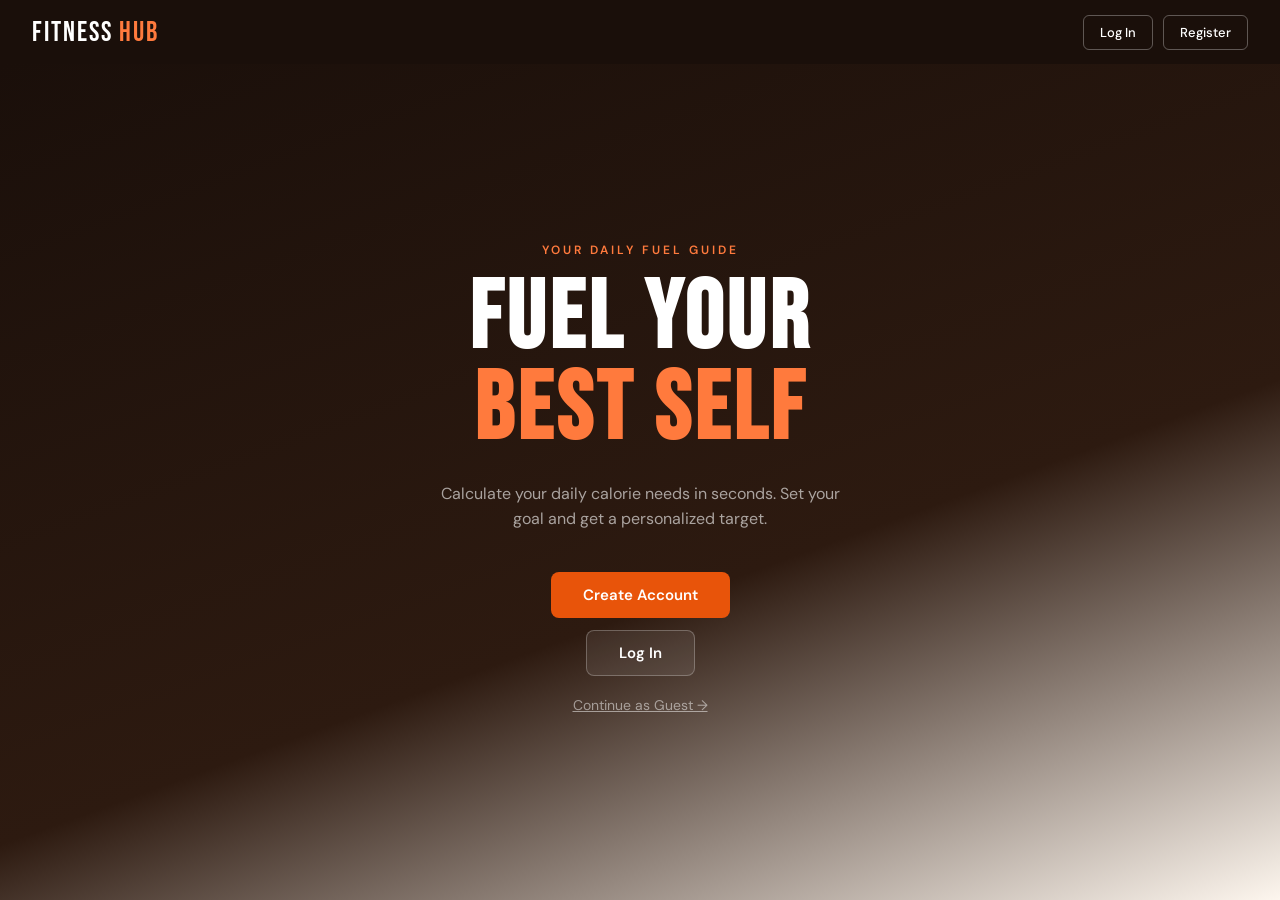
<file: WEBSITE/index.html>
<!DOCTYPE html>
<html lang="en">
<head>
  <meta charset="UTF-8" />
  <meta name="viewport" content="width=device-width, initial-scale=1.0" />
  <title>Fitness Hub</title>
  <link rel="stylesheet" href="style.css" />
  <link href="https://fonts.googleapis.com/css2?family=Bebas+Neue&family=DM+Sans:wght@300;400;500;600&display=swap" rel="stylesheet" />
</head>
<body>

  <header>
    <div class="logo"><span>FITNESS</span> HUB</div>
    <div class="header-guest" id="header-guest">
      <button onclick="showPage('login')">Log In</button>
      <button class="btn-orange" onclick="showPage('register')">Register</button>
    </div>
    <div class="header-user" id="header-user">
      <span>Welcome, <strong id="header-username"></strong></span>
      <button onclick="logout()">Log Out</button>
    </div>
  </header>

  <div class="toast" id="toast"></div>

  <!-- HOME -->
  <div class="page active" id="page-home">
    <div class="home-content">
      <p class="eyebrow">Your daily fuel guide</p>
      <h1>FUEL YOUR<br><span>BEST SELF</span></h1>
      <p class="home-sub">Calculate your daily calorie needs in seconds. Set your goal and get a personalized target.</p>
      <div class="home-btns">
        <button class="btn-orange" onclick="showPage('register')">Create Account</button>
        <button class="btn-outline" onclick="showPage('login')">Log In</button>
        <button class="btn-ghost" onclick="continueAsGuest()">Continue as Guest →</button>
      </div>
    </div>
  </div>

  <!-- LOGIN -->
  <div class="page" id="page-login">
    <div class="auth-wrapper">
      <div class="auth-card">
        <h2>WELCOME <span>BACK</span></h2>
        <p class="auth-sub">Log in to access your saved results.</p>
        <div class="error-msg" id="login-error"></div>
        <div class="form-group">
          <label>Email</label>
          <input type="email" id="login-email" placeholder="you@email.com" />
        </div>
        <div class="form-group">
          <label>Password</label>
          <input type="password" id="login-pass" placeholder="••••••••" />
        </div>
        <button class="btn-submit" onclick="doLogin()">Log In</button>
        <p class="auth-switch">No account? <a onclick="showPage('register')">Register here</a></p>
        <p class="auth-switch"><a onclick="continueAsGuest()">Continue as guest instead</a></p>
      </div>
    </div>
  </div>

  <!-- REGISTER -->
  <div class="page" id="page-register">
    <div class="auth-wrapper">
      <div class="auth-card">
        <h2>JOIN <span>FITNESS HUB</span></h2>
        <p class="auth-sub">Create a free account to save your results.</p>
        <div class="error-msg" id="register-error"></div>
        <div class="form-row">
          <div class="form-group">
            <label>First Name</label>
            <input type="text" id="reg-fname" placeholder="Alex" />
          </div>
          <div class="form-group">
            <label>Last Name</label>
            <input type="text" id="reg-lname" placeholder="Smith" />
          </div>
        </div>
        <div class="form-group">
          <label>Email</label>
          <input type="email" id="reg-email" placeholder="you@email.com" />
        </div>
        <div class="form-group">
          <label>Password</label>
          <input type="password" id="reg-pass" placeholder="At least 6 characters" />
        </div>
        <button class="btn-submit" onclick="doRegister()">Create Account</button>
        <p class="auth-switch">Already have an account? <a onclick="showPage('login')">Log in</a></p>
        <p class="auth-switch"><a onclick="continueAsGuest()">Continue as guest instead</a></p>
      </div>
    </div>
  </div>

  <!-- CALCULATOR -->
  <div class="page" id="page-calculator">
    <div class="calc-container">
      <div class="page-header">
        <p class="eyebrow">Step 1 — Your Info</p>
        <h1>CALORIE CALCULATOR</h1>
        <p>Fill in your details to get a personalized daily calorie estimate.</p>
      </div>

      <div class="card">
        <p class="card-title">Personal Details</p>
        <div class="form-row">
          <div class="form-group">
            <label>Age (years)</label>
            <input type="number" id="calc-age" placeholder="25" min="10" max="100" />
          </div>
          <div class="form-group">
            <label>Weight (kg)</label>
            <input type="number" id="calc-weight" placeholder="70" min="30" max="300" />
          </div>
        </div>
        <div class="form-row">
          <div class="form-group">
            <label>Height (cm)</label>
            <input type="number" id="calc-height" placeholder="175" min="100" max="250" />
          </div>
          <div class="form-group">
            <label>Gender</label>
            <div class="gender-toggle">
              <button class="gender-btn active" id="btn-male" onclick="setGender('male')">Male</button>
              <button class="gender-btn" id="btn-female" onclick="setGender('female')">Female</button>
            </div>
          </div>
        </div>
      </div>

      <div class="card">
        <p class="card-title">Activity Level</p>
        <div class="activity-list">
          <button class="activity-btn active" data-value="1.2" onclick="setActivity(this)">
            <div class="activity-info">
              <span class="activity-name">Sedentary</span>
              <span class="activity-desc">Little or no exercise</span>
            </div>
            <span class="activity-multiplier">×1.2</span>
          </button>
          <button class="activity-btn" data-value="1.375" onclick="setActivity(this)">
            <div class="activity-info">
              <span class="activity-name">Lightly Active</span>
              <span class="activity-desc">Light exercise 1–3 days/week</span>
            </div>
            <span class="activity-multiplier">×1.375</span>
          </button>
          <button class="activity-btn" data-value="1.55" onclick="setActivity(this)">
            <div class="activity-info">
              <span class="activity-name">Moderately Active</span>
              <span class="activity-desc">Moderate exercise 3–5 days/week</span>
            </div>
            <span class="activity-multiplier">×1.55</span>
          </button>
          <button class="activity-btn" data-value="1.725" onclick="setActivity(this)">
            <div class="activity-info">
              <span class="activity-name">Very Active</span>
              <span class="activity-desc">Hard exercise 6–7 days/week</span>
            </div>
            <span class="activity-multiplier">×1.725</span>
          </button>
          <button class="activity-btn" data-value="1.9" onclick="setActivity(this)">
            <div class="activity-info">
              <span class="activity-name">Extra Active</span>
              <span class="activity-desc">Very hard exercise + physical job</span>
            </div>
            <span class="activity-multiplier">×1.9</span>
          </button>
        </div>
      </div>

      <button class="btn-submit" onclick="calculate()">Calculate My Calories →</button>
    </div>
  </div>

  <!-- RESULTS -->
  <div class="page" id="page-results">
    <div class="calc-container">
      <div class="page-header">
        <p class="eyebrow">Your Results</p>
        <h1>DAILY CALORIE TARGET</h1>
      </div>

      <div class="result-hero">
        <p class="result-label">Recommended Daily Calories</p>
        <div class="result-number" id="result-number">2,200</div>
        <p class="result-unit">kcal / day</p>
        <div class="result-goal-badge" id="result-goal-badge">Maintain Weight</div>
      </div>

      <div class="goal-cards">
        <div class="goal-card selected" id="goal-maintain" onclick="selectGoal('maintain')">
          <div class="goal-icon">⚖️</div>
          <div class="goal-name">Maintain</div>
          <div class="goal-kcal" id="kcal-maintain">2200</div>
          <div class="goal-note">kcal / day</div>
        </div>
        <div class="goal-card" id="goal-lose" onclick="selectGoal('lose')">
          <div class="goal-icon">📉</div>
          <div class="goal-name">Lose Weight</div>
          <div class="goal-kcal" id="kcal-lose">1700</div>
          <div class="goal-note">kcal / day (−500)</div>
        </div>
        <div class="goal-card" id="goal-gain" onclick="selectGoal('gain')">
          <div class="goal-icon">📈</div>
          <div class="goal-name">Gain Weight</div>
          <div class="goal-kcal" id="kcal-gain">2700</div>
          <div class="goal-note">kcal / day (+500)</div>
        </div>
      </div>

      <div class="card">
        <p class="card-title">Your Stats</p>
        <div class="stats-grid">
          <div class="stat-item">
            <span class="stat-label">Age</span>
            <span class="stat-value" id="stat-age">—</span>
          </div>
          <div class="stat-item">
            <span class="stat-label">Weight</span>
            <span class="stat-value" id="stat-weight">—</span>
          </div>
          <div class="stat-item">
            <span class="stat-label">Height</span>
            <span class="stat-value" id="stat-height">—</span>
          </div>
          <div class="stat-item">
            <span class="stat-label">Gender</span>
            <span class="stat-value" id="stat-gender">—</span>
          </div>
          <div class="stat-item">
            <span class="stat-label">Activity</span>
            <span class="stat-value" id="stat-activity">—</span>
          </div>
          <div class="stat-item">
            <span class="stat-label">BMR</span>
            <span class="stat-value" id="stat-bmr">—</span>
          </div>
        </div>
      </div>

      <div class="save-bar" id="save-bar-loggedin">
        <p>Save this result — <strong id="save-goal-label">Maintain Weight</strong></p>
        <button class="btn-orange" id="save-btn" onclick="saveResult()">Save Result</button>
      </div>

      <div class="guest-notice" id="save-bar-guest">
        You're browsing as a guest — results won't be saved.
        <a onclick="showPage('register')">Create an account</a> or
        <a onclick="showPage('login')">log in</a> to save your results.
      </div>

      <div class="card" id="saved-history-card">
        <p class="card-title">Saved Results</p>
        <div id="saved-history-list"></div>
      </div>

      <button class="btn-outline-dark" onclick="showPage('calculator')">← Recalculate</button>
    </div>
  </div>

  <script src="script.js"></script>
</body>
</html>
</file>
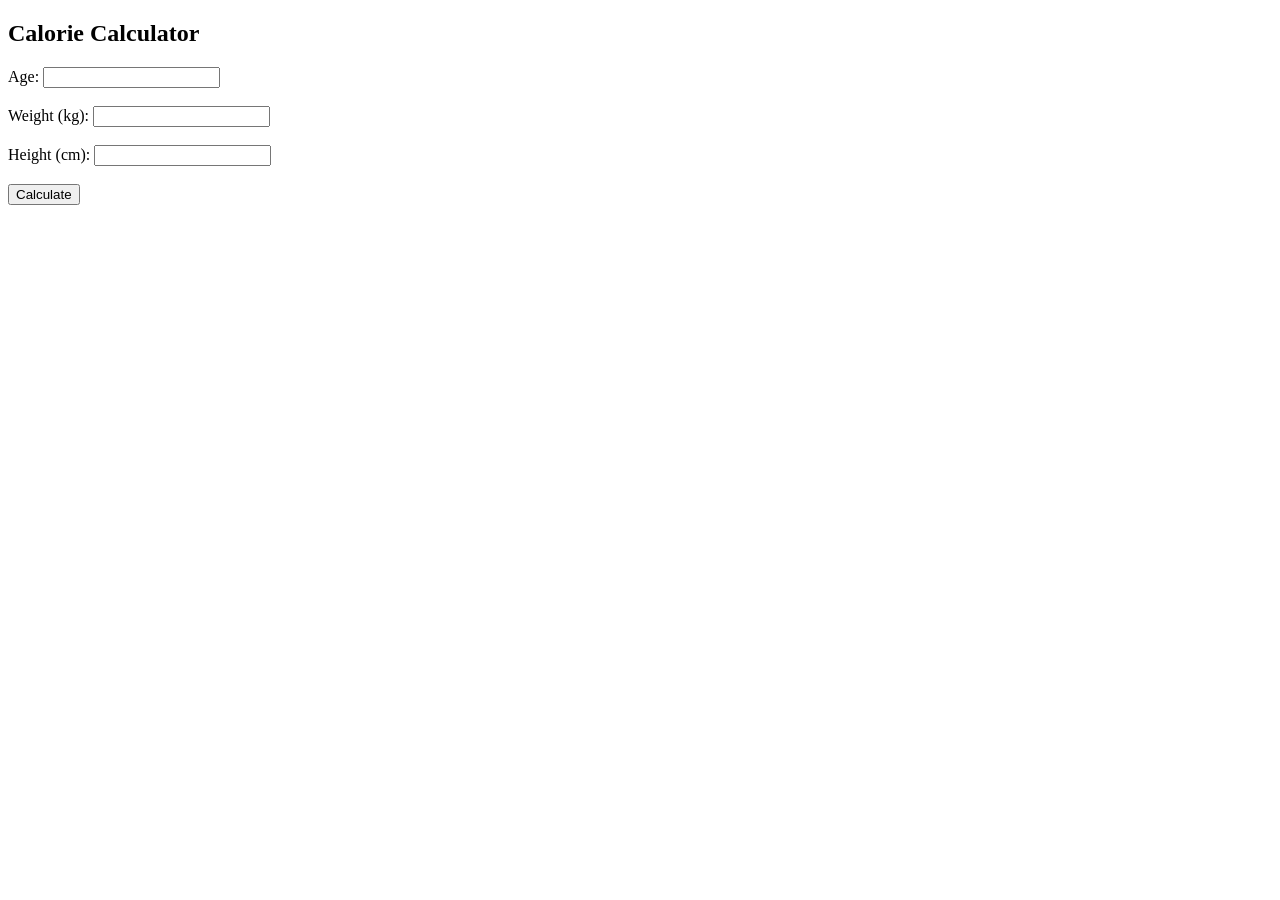
<file: calorie-calculator.html>
<!DOCTYPE html>
<html>
<head>
<title>Calorie Calculator</title>
</head>

<body>

<h2>Calorie Calculator</h2>

Age:
<input type="number" id="age"><br><br>

Weight (kg):
<input type="number" id="weight"><br><br>

Height (cm):
<input type="number" id="height"><br><br>

<button onclick="calculateCalories()">Calculate</button>

<h3 id="result"></h3>

<script>
function calculateCalories(){

let age = document.getElementById("age").value
let weight = document.getElementById("weight").value
let height = document.getElementById("height").value

let calories = (10 * weight) + (6.25 * height) - (5 * age) + 5

document.getElementById("result").innerHTML =
"Your daily calories: " + calories

}
</script>

</body>
</html>
</file>
<file: WEBSITE/style.css>
/* ============================================================
   Fitness Hub — style.css
   All styling for the application.
   Organized by: Base → Header → Pages → Components
   ============================================================ */

/* ── CSS Variables (color palette & fonts) ── */
:root {
  --orange:       #E8540A;
  --orange-dark:  #C4420A;
  --orange-light: #FF7A3D;
  --dark:         #1A0F0A;
  --dark-2:       #2D1A10;
  --cream:        #FDF6EE;
  --warm-white:   #FFFAF5;
  --text:         #3A2010;
  --text-muted:   #7A5A44;
  --border:       rgba(232, 84, 10, 0.15);

  --font-display: 'Bebas Neue', sans-serif;
  --font-body:    'DM Sans', sans-serif;
}

/* ── Reset & Base ── */
*, *::before, *::after {
  box-sizing: border-box;
  margin: 0;
  padding: 0;
}

body {
  font-family: var(--font-body);
  background: var(--cream);
  color: var(--text);
  min-height: 100vh;
}

/* ============================================================
   HEADER
   ============================================================ */
header {
  background: var(--dark);
  padding: 0 2rem;
  height: 64px;
  display: flex;
  align-items: center;
  justify-content: space-between;
  position: sticky;
  top: 0;
  z-index: 100;
}

.logo {
  font-family: var(--font-display);
  font-size: 28px;
  letter-spacing: 2px;
  color: var(--orange-light);
}

.logo span {
  color: #ffffff;
}

/* Guest header buttons */
.header-guest {
  display: flex;
  gap: 10px;
}

.header-guest button {
  font-family: var(--font-body);
  font-size: 13px;
  font-weight: 500;
  padding: 8px 16px;
  border-radius: 6px;
  cursor: pointer;
  border: 1.5px solid rgba(255, 255, 255, 0.3);
  background: transparent;
  color: #ffffff;
  transition: all 0.2s;
}

.header-guest button:hover {
  border-color: var(--orange-light);
  color: var(--orange-light);
}

/* Logged-in user header */
.header-user {
  display: none;
  align-items: center;
  gap: 14px;
  color: rgba(255, 255, 255, 0.8);
  font-size: 14px;
}

.header-user strong {
  color: var(--orange-light);
}

.header-user button {
  background: none;
  border: none;
  color: rgba(255, 255, 255, 0.5);
  font-size: 13px;
  font-family: var(--font-body);
  cursor: pointer;
  text-decoration: underline;
}

.header-user button:hover {
  color: #ffffff;
}

/* ============================================================
   PAGE SYSTEM
   Pages are hidden by default, shown with .active class
   ============================================================ */
.page {
  display: none;
}

.page.active {
  display: block;
}

/* ============================================================
   HOME PAGE
   ============================================================ */
#page-home {
  min-height: calc(100vh - 64px);
  display: none; /* overridden when .active */
  flex-direction: column;
  align-items: center;
  justify-content: center;
  padding: 3rem 1.5rem;
  background: linear-gradient(160deg, var(--dark) 0%, var(--dark-2) 60%, var(--cream) 100%);
  text-align: center;
}

#page-home.active {
  display: flex;
}

.eyebrow {
  font-size: 12px;
  font-weight: 600;
  letter-spacing: 3px;
  text-transform: uppercase;
  color: var(--orange-light);
  margin-bottom: 1rem;
}

#page-home h1 {
  font-family: var(--font-display);
  font-size: clamp(56px, 10vw, 96px);
  color: #ffffff;
  line-height: 0.95;
  letter-spacing: 4px;
  margin-bottom: 1.5rem;
}

#page-home h1 span {
  color: var(--orange-light);
}

.home-sub {
  font-size: 16px;
  color: rgba(255, 255, 255, 0.6);
  max-width: 420px;
  line-height: 1.6;
  margin-bottom: 2.5rem;
}

.home-btns {
  display: flex;
  flex-direction: column;
  align-items: center;
  gap: 12px;
}

/* ============================================================
   BUTTONS
   ============================================================ */
.btn-orange {
  font-family: var(--font-body);
  font-size: 15px;
  font-weight: 600;
  padding: 13px 32px;
  background: var(--orange);
  color: #ffffff;
  border: none;
  border-radius: 8px;
  cursor: pointer;
  transition: background 0.2s;
}

.btn-orange:hover {
  background: var(--orange-light);
}

.btn-outline {
  font-family: var(--font-body);
  font-size: 15px;
  font-weight: 600;
  padding: 12px 32px;
  background: rgba(255, 255, 255, 0.08);
  color: #ffffff;
  border: 1.5px solid rgba(255, 255, 255, 0.25);
  border-radius: 8px;
  cursor: pointer;
  transition: background 0.2s;
}

.btn-outline:hover {
  background: rgba(255, 255, 255, 0.14);
}

.btn-ghost {
  background: none;
  border: none;
  color: rgba(255, 255, 255, 0.5);
  font-size: 14px;
  font-family: var(--font-body);
  cursor: pointer;
  text-decoration: underline;
  padding: 8px 0;
}

.btn-ghost:hover {
  color: #ffffff;
}

.btn-submit {
  width: 100%;
  padding: 13px;
  background: var(--orange);
  color: #ffffff;
  border: none;
  border-radius: 8px;
  font-size: 15px;
  font-weight: 600;
  font-family: var(--font-body);
  cursor: pointer;
  transition: background 0.2s;
  margin-top: 0.5rem;
}

.btn-submit:hover {
  background: var(--orange-dark);
}

.btn-outline-dark {
  padding: 11px 24px;
  background: transparent;
  border: 1.5px solid var(--border);
  border-radius: 8px;
  font-size: 14px;
  font-weight: 600;
  font-family: var(--font-body);
  color: var(--text-muted);
  cursor: pointer;
  transition: all 0.2s;
  margin-bottom: 2rem;
}

.btn-outline-dark:hover {
  border-color: var(--orange);
  color: var(--orange);
}

/* ============================================================
   AUTH PAGES (Login & Register)
   ============================================================ */
.auth-wrapper {
  min-height: calc(100vh - 64px);
  display: flex;
  align-items: center;
  justify-content: center;
  padding: 2rem 1rem;
}

.auth-card {
  background: #ffffff;
  border-radius: 16px;
  padding: 2.5rem;
  width: 100%;
  max-width: 420px;
  border: 1px solid var(--border);
  box-shadow: 0 4px 32px rgba(232, 84, 10, 0.06);
}

.auth-card h2 {
  font-family: var(--font-display);
  font-size: 36px;
  letter-spacing: 2px;
  color: var(--dark);
  margin-bottom: 0.25rem;
}

.auth-card h2 span {
  color: var(--orange);
}

.auth-sub {
  font-size: 14px;
  color: var(--text-muted);
  margin-bottom: 1.75rem;
}

.error-msg {
  background: #FEE2E2;
  color: #991B1B;
  font-size: 13px;
  padding: 10px 12px;
  border-radius: 6px;
  margin-bottom: 1rem;
  display: none;
}

.auth-switch {
  text-align: center;
  margin-top: 1rem;
  font-size: 13px;
  color: var(--text-muted);
}

.auth-switch a {
  color: var(--orange);
  font-weight: 600;
  cursor: pointer;
  text-decoration: none;
}

.auth-switch a:hover {
  text-decoration: underline;
}

/* ============================================================
   FORMS (shared across pages)
   ============================================================ */
.form-row {
  display: grid;
  grid-template-columns: 1fr 1fr;
  gap: 1rem;
}

.form-group {
  margin-bottom: 1.25rem;
}

.form-group label {
  display: block;
  font-size: 12px;
  font-weight: 600;
  letter-spacing: 1px;
  text-transform: uppercase;
  color: var(--text-muted);
  margin-bottom: 6px;
}

.form-group input,
.form-group select {
  width: 100%;
  padding: 11px 14px;
  border: 1.5px solid var(--border);
  border-radius: 8px;
  font-size: 15px;
  font-family: var(--font-body);
  color: var(--text);
  background: var(--warm-white);
  outline: none;
  transition: border-color 0.2s;
}

.form-group input:focus,
.form-group select:focus {
  border-color: var(--orange);
  background: #ffffff;
}

/* Gender toggle buttons */
.gender-toggle {
  display: grid;
  grid-template-columns: 1fr 1fr;
  gap: 8px;
  margin-top: 6px;
}

.gender-btn {
  padding: 11px;
  border: 1.5px solid var(--border);
  border-radius: 8px;
  background: var(--warm-white);
  font-size: 14px;
  font-family: var(--font-body);
  font-weight: 500;
  color: var(--text-muted);
  cursor: pointer;
  transition: all 0.2s;
}

.gender-btn.active {
  border-color: var(--orange);
  background: rgba(232, 84, 10, 0.06);
  color: var(--orange);
}

/* ============================================================
   CALCULATOR & RESULTS PAGES — SHARED LAYOUT
   ============================================================ */
.calc-container {
  max-width: 680px;
  margin: 0 auto;
  padding: 3rem 1.5rem;
}

.page-header {
  margin-bottom: 2rem;
}

.page-header h1 {
  font-family: var(--font-display);
  font-size: 48px;
  letter-spacing: 2px;
  color: var(--dark);
  line-height: 1;
}

.page-header p {
  color: var(--text-muted);
  margin-top: 0.5rem;
  font-size: 15px;
}

/* Card component */
.card {
  background: #ffffff;
  border-radius: 16px;
  padding: 2rem;
  margin-bottom: 1.5rem;
  border: 1px solid var(--border);
}

.card-title {
  font-size: 12px;
  font-weight: 600;
  letter-spacing: 1.5px;
  text-transform: uppercase;
  color: var(--orange);
  margin-bottom: 1.5rem;
  padding-bottom: 0.75rem;
  border-bottom: 1px solid var(--border);
}

/* Activity level buttons */
.activity-list {
  display: flex;
  flex-direction: column;
  gap: 8px;
}

.activity-btn {
  display: flex;
  justify-content: space-between;
  align-items: center;
  padding: 12px 16px;
  border: 1.5px solid var(--border);
  border-radius: 8px;
  background: var(--warm-white);
  font-family: var(--font-body);
  cursor: pointer;
  transition: all 0.2s;
  text-align: left;
}

.activity-btn.active {
  border-color: var(--orange);
  background: rgba(232, 84, 10, 0.05);
}

.activity-info {
  display: flex;
  flex-direction: column;
  gap: 2px;
}

.activity-name {
  font-size: 14px;
  font-weight: 500;
  color: var(--text);
}

.activity-btn.active .activity-name {
  color: var(--orange);
  font-weight: 600;
}

.activity-desc {
  font-size: 12px;
  color: var(--text-muted);
}

.activity-multiplier {
  font-size: 12px;
  font-weight: 600;
  color: var(--orange);
}

/* ============================================================
   RESULTS PAGE
   ============================================================ */

/* Main calorie hero block */
.result-hero {
  background: var(--dark);
  border-radius: 20px;
  padding: 2.5rem;
  text-align: center;
  margin-bottom: 1.5rem;
}

.result-label {
  font-size: 12px;
  letter-spacing: 2px;
  text-transform: uppercase;
  color: rgba(255, 255, 255, 0.5);
  margin-bottom: 0.5rem;
}

.result-number {
  font-family: var(--font-display);
  font-size: 80px;
  color: var(--orange-light);
  letter-spacing: 4px;
  line-height: 1;
}

.result-unit {
  font-size: 14px;
  color: rgba(255, 255, 255, 0.4);
  margin-top: 0.25rem;
}

.result-goal-badge {
  display: inline-block;
  margin-top: 1rem;
  background: rgba(232, 84, 10, 0.2);
  color: var(--orange-light);
  font-size: 12px;
  font-weight: 600;
  letter-spacing: 1px;
  text-transform: uppercase;
  padding: 6px 16px;
  border-radius: 20px;
}

/* Goal selection cards */
.goal-cards {
  display: grid;
  grid-template-columns: repeat(3, 1fr);
  gap: 12px;
  margin-bottom: 1.5rem;
}

.goal-card {
  background: #ffffff;
  border: 1.5px solid var(--border);
  border-radius: 14px;
  padding: 1.5rem 1rem;
  text-align: center;
  cursor: pointer;
  transition: all 0.2s;
}

.goal-card:hover {
  border-color: rgba(232, 84, 10, 0.4);
}

.goal-card.selected {
  border-color: var(--orange);
  background: rgba(232, 84, 10, 0.04);
}

.goal-icon {
  font-size: 26px;
  margin-bottom: 0.5rem;
}

.goal-name {
  font-size: 13px;
  font-weight: 600;
  color: var(--text);
  margin-bottom: 6px;
}

.goal-kcal {
  font-family: var(--font-display);
  font-size: 28px;
  color: var(--orange);
  letter-spacing: 1px;
}

.goal-note {
  font-size: 11px;
  color: var(--text-muted);
  margin-top: 2px;
}

/* Stats grid */
.stats-grid {
  display: grid;
  grid-template-columns: repeat(3, 1fr);
  gap: 1rem;
}

.stat-item {
  display: flex;
  flex-direction: column;
  gap: 3px;
}

.stat-label {
  font-size: 11px;
  color: var(--text-muted);
  text-transform: uppercase;
  letter-spacing: 0.5px;
}

.stat-value {
  font-size: 15px;
  font-weight: 600;
  color: var(--text);
}

/* Save bar for logged-in users */
.save-bar {
  background: rgba(232, 84, 10, 0.05);
  border: 1px dashed rgba(232, 84, 10, 0.3);
  border-radius: 12px;
  padding: 1.25rem 1.5rem;
  display: flex;
  align-items: center;
  justify-content: space-between;
  gap: 1rem;
  flex-wrap: wrap;
  margin-bottom: 1.5rem;
  font-size: 14px;
}

/* Guest notice */
.guest-notice {
  background: rgba(232, 84, 10, 0.05);
  border: 1px dashed rgba(232, 84, 10, 0.3);
  border-radius: 12px;
  padding: 1.25rem 1.5rem;
  font-size: 14px;
  color: var(--text-muted);
  margin-bottom: 1.5rem;
}

.guest-notice a {
  color: var(--orange);
  font-weight: 600;
  cursor: pointer;
}

/* Saved history entries */
.saved-entry {
  display: flex;
  justify-content: space-between;
  align-items: center;
  padding: 10px 0;
  border-bottom: 1px solid var(--border);
  font-size: 14px;
  gap: 1rem;
}

.saved-entry:last-child {
  border-bottom: none;
}

.saved-entry-goal {
  font-weight: 500;
  color: var(--text);
}

.saved-entry-meta {
  font-size: 12px;
  color: var(--text-muted);
  margin-top: 2px;
}

.saved-entry-kcal {
  font-weight: 600;
  color: var(--orange);
  white-space: nowrap;
}

/* ============================================================
   TOAST NOTIFICATION
   ============================================================ */
.toast {
  position: fixed;
  bottom: 2rem;
  right: 2rem;
  background: var(--dark);
  color: #ffffff;
  padding: 12px 20px;
  border-radius: 8px;
  font-size: 14px;
  font-weight: 500;
  border-left: 3px solid var(--orange);
  opacity: 0;
  transform: translateY(10px);
  transition: all 0.3s;
  pointer-events: none;
  z-index: 999;
}

.toast.show {
  opacity: 1;
  transform: translateY(0);
}

/* ============================================================
   RESPONSIVE — Mobile
   ============================================================ */
@media (max-width: 560px) {
  .form-row {
    grid-template-columns: 1fr;
  }

  .goal-cards {
    grid-template-columns: 1fr;
  }

  .stats-grid {
    grid-template-columns: repeat(2, 1fr);
  }

  .calc-container {
    padding: 2rem 1rem;
  }
}
</file>
